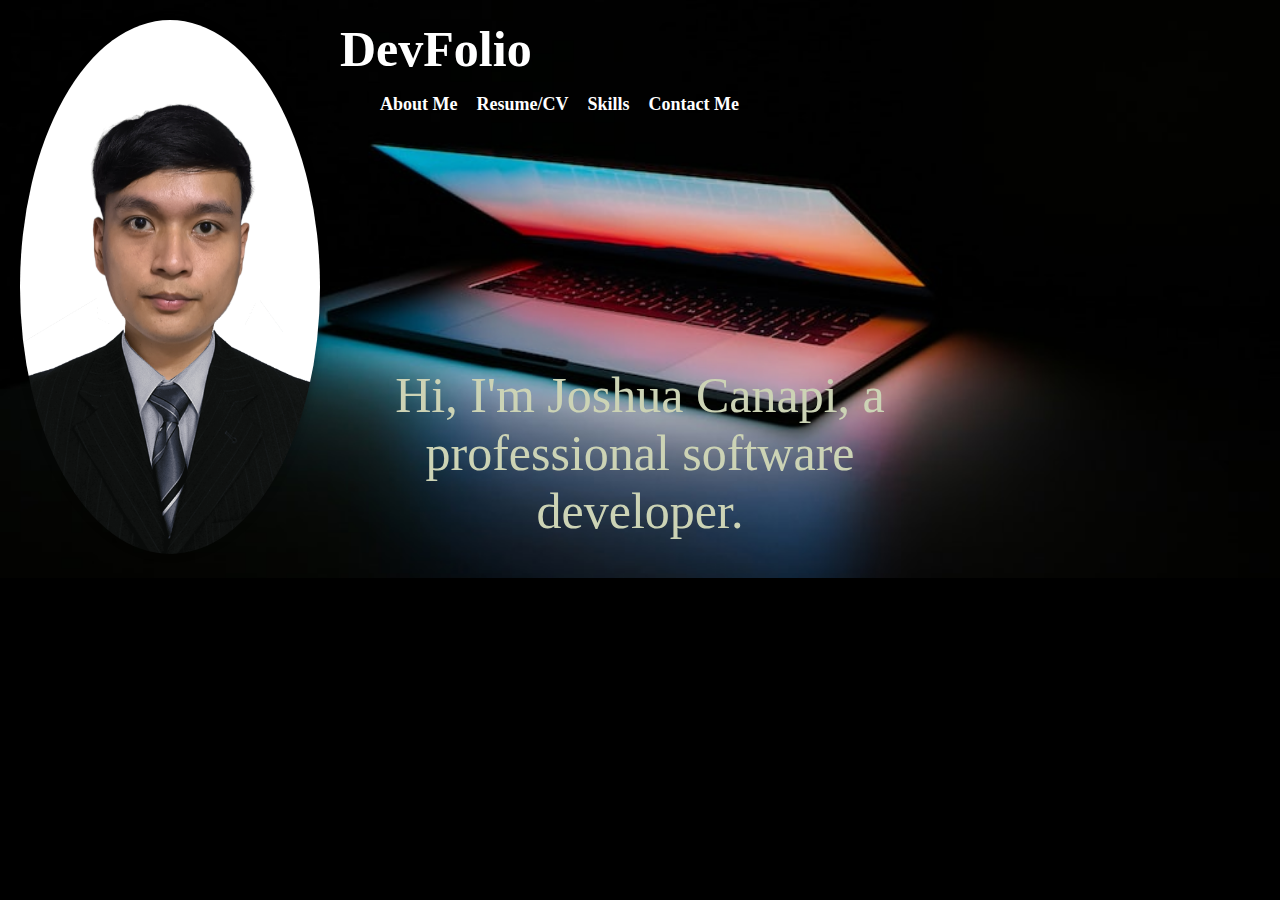
<file: index.html>
<!DOCTYPE html>
<html>
<head>
  <title>Home Page</title>
  <link rel="stylesheet" href="style.css">
</head>
<body>
  <header>
    <div class="photo-name-caption">
      <div class="photo-holder">
        <img src="photo.png" width="300" height="300" alt="Joshua F Canapi">
      </div>
      <div class="name-caption">
        <h2>DevFolio</h2>
        <div class="navigation">
          <ul>
            <li><a id="aboutLink" href="about.html">About Me</a></li>
            <li><a id="resumeLink" href="resume.html">Resume/CV</a></li>
            <li><a id="skillsLink" href="skills.html">Skills</a></li>
            <li><a id="contactLink" href="contact.html">Contact Me</a></li>
          </ul>
        </div>
      </div>
      <div class="caption-container">
        <div class="caption">
          Hi, I'm Joshua Canapi, a professional software developer.
        </div>
      </div>
    </div>
  </header>
  <script src="script.js"></script> 
</body>
</html>
</file>
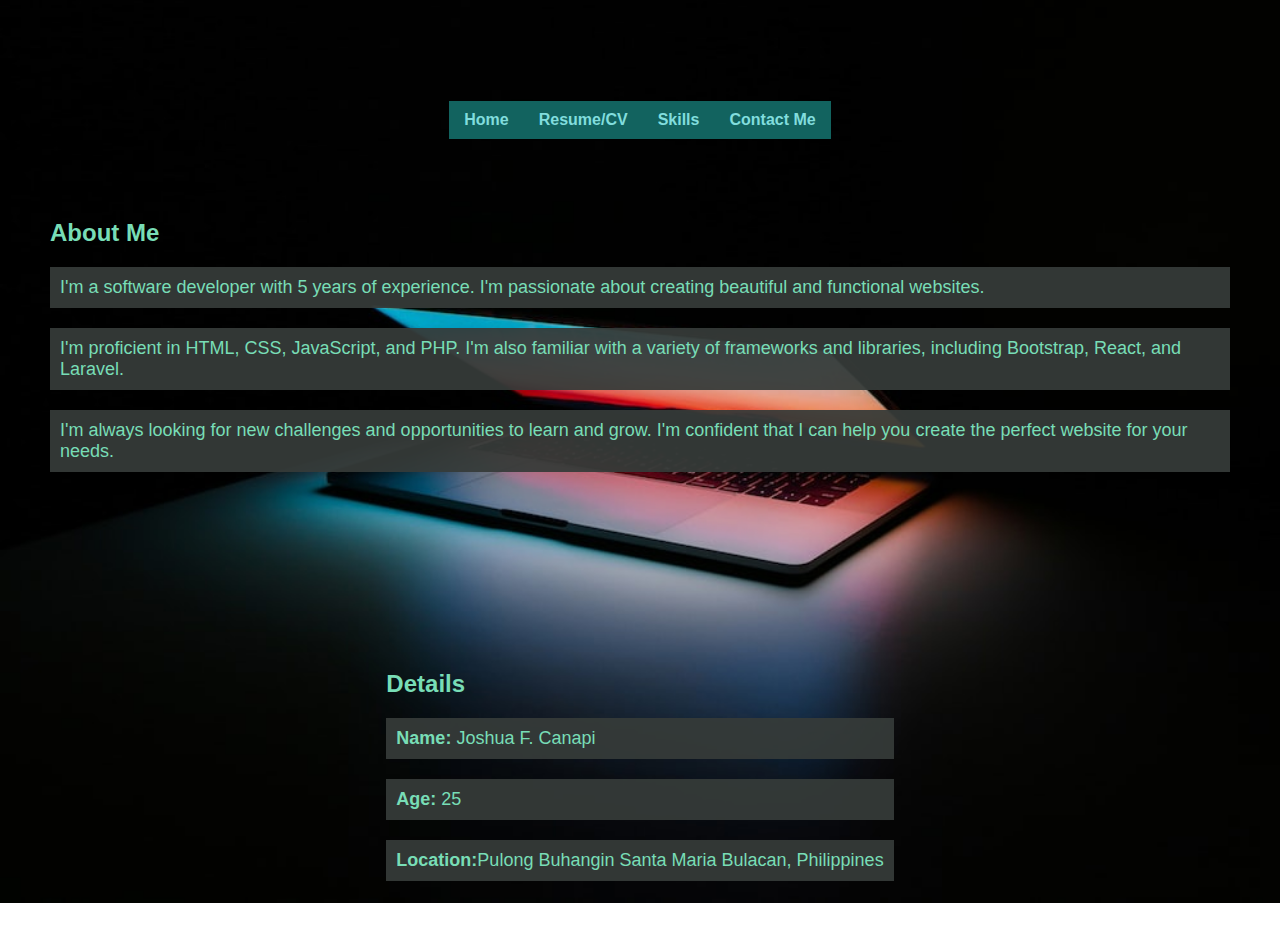
<file: about.html>
<!DOCTYPE html>
<html>
<head>
  <title>About Me</title>
  <style>
    body {
      display: flex;
      flex-direction: column;
      align-items: center;
      justify-content: center;
      height: 100vh;
      margin: 0;
      font-family: Arial, sans-serif;
      background-image: url("background.jpg");
      background-size: cover;
      background-position: center;
      background-repeat: no-repeat;
    }

    nav {
      display: flex;
      /* Remove flex-direction: column; to keep links horizontally aligned */
      align-items: center; /* Center the links horizontally */
      background-color: #12635f;
      padding: 10px 0;
      margin-top: 150px;
    }

    nav a {
      margin: 0 15px; /* Adjust margin for spacing between links */
      text-decoration: none;
      color: #81dddd;
      font-weight: bold;
    }

    /* Change font color on hover */
    nav a:hover {
      color: #3b0426;
    }

    header {
      text-align: left;
      max-width: 150%;
      padding: 50px;
      color: #78ddb6;
    }

    h2 {
      margin-top: 30px;
    }

    /* Add new styles for the paragraphs */
    header p {
      font-size: 18px;
      background-color: rgba(54, 59, 57, 0.932);
      padding: 10px;
      margin-top: 20px;
    }

    /* New styles for the Details section */
    .details {
      font-size: 18px;
    }

    .details strong {
      font-weight: bold;
    }

    /* Add margin-top to create space between the two header sections */
    .details-container {
      margin-top: 50px;
    }
  </style>
</head>
<body>
  <nav>
    <a href="index.html">Home</a>
    <a href="resume.html">Resume/CV</a>
    <a href="skills.html">Skills</a>
    <a href="contact.html">Contact Me</a>
  </nav>
  <header>
    <h2>About Me</h2>
    <p>I'm a software developer with 5 years of experience. I'm passionate about creating beautiful and functional websites.</p>
    <p>I'm proficient in HTML, CSS, JavaScript, and PHP. I'm also familiar with a variety of frameworks and libraries, including Bootstrap, React, and Laravel.</p>
    <p>I'm always looking for new challenges and opportunities to learn and grow. I'm confident that I can help you create the perfect website for your needs.</p>
  </header>
  <!-- Add a container div for the Details section -->
  <div class="details-container">
    <header>
      <h2>Details</h2>
      <!-- Add the class to the paragraphs -->
      <p class="details"><strong>Name:</strong> Joshua F. Canapi</p>
      <p class="details"><strong>Age:</strong> 25</p>
      <p class="details"><strong>Location:</strong>Pulong Buhangin Santa Maria Bulacan, Philippines</p>
    </header>
  </div>
</body>
</html>
</file>
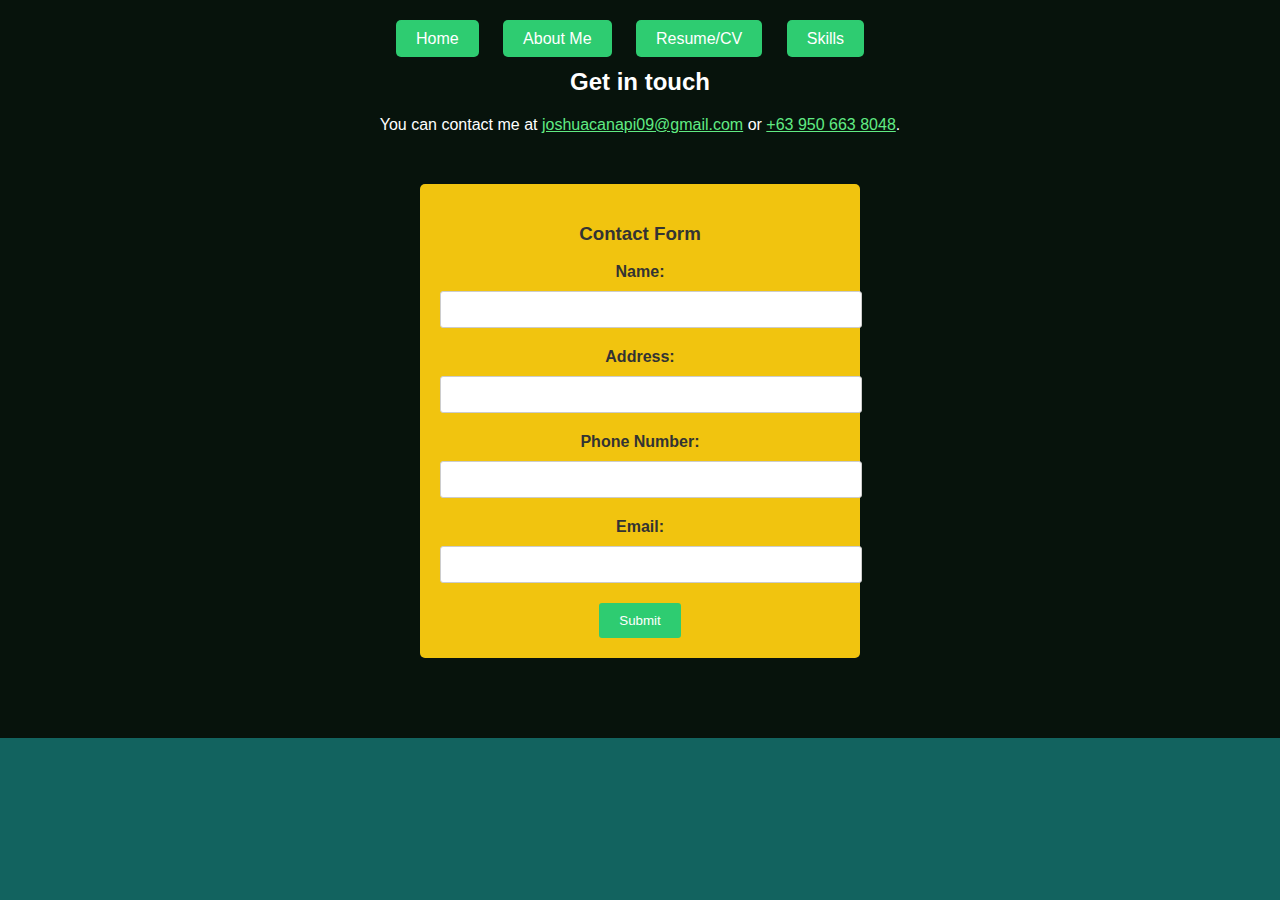
<file: contact.html>
<!DOCTYPE html>
<html>
<head>
  <title>Contact Me</title>
  <style>
     body {
      background-color: #12635f; /* Set the background color of the whole page to #12635f */
      
      background-size: cover;
      background-position: center;
      margin: 0;
      padding: 0;
      font-family: Arial, sans-serif;
    }
    header {
      background-color: #07130c;
      color: white;
      text-align: center;
      padding: 30px 0;
      
    }
    nav ul {
      margin: 0;
      padding: 0;
      list-style: none;
    }
    nav li {
      display: inline-block;
      margin-right: 20px;
    }
    nav li a {
      color: white;
      text-decoration: none;
      background-color: #2ecc71; /* Add green background color to navs */
      padding: 10px 20px; /* Add padding to the navs */
      border-radius: 5px; /* Add rounded corners to the navs */
      /* Add hover effect */
      transition: background-color 0.3s ease;
    }
    nav li a:hover {
      color: #3498db;  
    }
    .contact-form {
      max-width: 400px;
      margin: 50px auto;
      padding: 20px;
      background-color: #f1c40f;
      border-radius: 5px;
      color: #333;
      text-align: center;
    }
    .contact-form label {
      display: block;
      margin-bottom: 10px;
      font-weight: bold;
    }
    .contact-form input[type="text"],
    .contact-form input[type="email"],
    .contact-form input[type="tel"] {
      width: 100%;
      padding: 10px;
      margin-bottom: 20px;
      border-radius: 3px;
      border: 1px solid #ccc;
    }
    .contact-form input[type="submit"] {
      background-color: #2ecc71;
      color: white;
      border: none;
      padding: 10px 20px;
      border-radius: 3px;
      cursor: pointer;
    }
    .success-message, .error-message {
      display: none;
      margin-top: 10px;
    }
    .success-message {
      color: #2ecc71;
    }
    .error-message {
      color: #e74c3c;
    }

    p.contact-info a {
      color: #60eb83; 
    }
  </style>
</head>
<body>
  <header>
    <nav class="navigation">
      <ul>
        <li><a href="index.html">Home</a></li>
        <li><a href="about.html">About Me</a></li>
        <li><a href="resume.html">Resume/CV</a></li>
        <li><a href="skills.html">Skills</a></li>
      </ul>
    </nav>
    <h2>Get in touch</h2>
    <p class="contact-info">You can contact me at <a href="https://mail.google.com/mail/u/0/#inbox">joshuacanapi09@gmail.com</a> or <a href="tel:+639506638048">+63 950 663 8048</a>.</p>

    <!-- Contact Form -->
    <div class="contact-form">
      <form id="contactForm">
        <!-- Form Title -->
        <h3>Contact Form</h3>

        <!-- Form Fields -->
        <label for="name">Name:</label>
        <input type="text" id="name" name="name" required>

        <label for="address">Address:</label>
        <input type="text" id="address" name="address" required>

        <label for="phone">Phone Number:</label>
        <input type="tel" id="phone" name="phone" required>

        <label for="email">Email:</label>
        <input type="email" id="email" name="email" required>

        <input type="submit" value="Submit">
      </form>
      <div class="success-message" id="successMessage">Successfully Delivered.</div>
      <div class="error-message" id="errorMessage">There seems to be a problem with the contact process.</div>
    </div>
  </header>

  <script>
    const contactForm = document.getElementById("contactForm");
    const successMessage = document.getElementById("successMessage");
    const errorMessage = document.getElementById("errorMessage");

    contactForm.addEventListener("submit", function (event) {
      event.preventDefault();
      // Code to handle form submission and display success or error messages.
      // For this example, let's assume the form submission is successful.
      // You can replace the following code with your backend integration.
      successMessage.style.display = "block";
      errorMessage.style.display = "none";
    });
  </script>
</body>
</html>
</file>
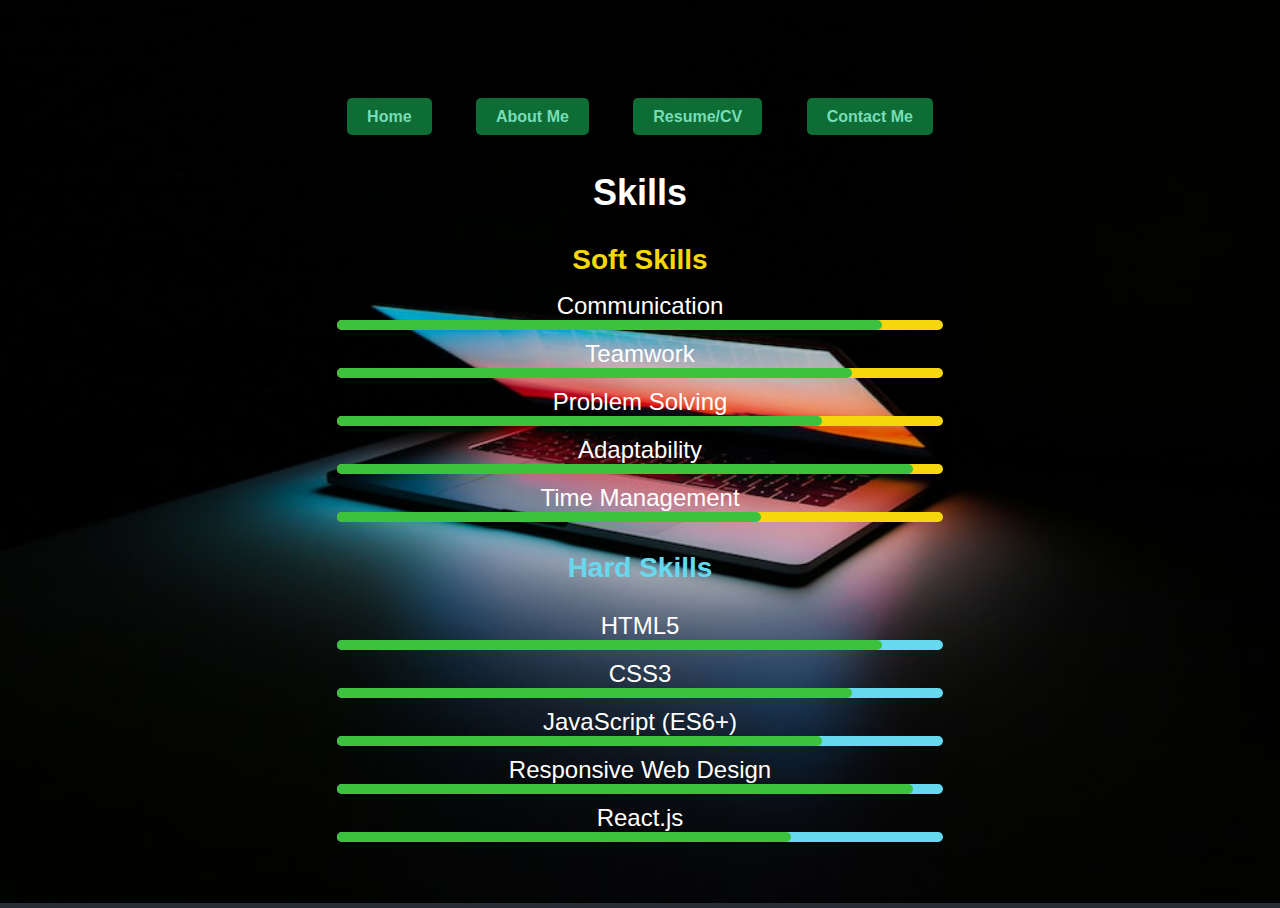
<file: skills.html>
<!DOCTYPE html>
<html>
<head>
  <title>Skills</title>
  <style>
    .navigation ul li a {
      color: white;
      text-decoration: none;
      background-color: #0d6d35; /* Add green background color to navs */
      padding: 10px 20px; /* Add padding to the navs */
      border-radius: 5px; /* Add rounded corners to the navs */
      /* Add hover effect */
      transition: background-color 0.3s ease;
    }

    .navigation ul li a:hover {
      background-color: #3dc23f;
    }
  </style>
</head>
<body style="display: flex; flex-direction: column; align-items: center; justify-content: center; height: 100vh; margin: 0; font-family: Arial, sans-serif; background-color: #282c34; color: #fff; background-image: url('background.jpg'); background-size: cover; background-position: center; background-repeat: no-repeat;">
  <header style="text-align: center; padding: 50px; margin-top: 50px;">
    <nav class="navigation" style="display: flex; justify-content: center;">
      <ul style="list-style: none; padding: 0;">
        <li style="display: inline-block; margin: 0 20px;"><a href="index.html" style="text-decoration: none; color: #78ddb6; font-weight: bold;">Home</a></li>
        <li style="display: inline-block; margin: 0 20px;"><a href="about.html" style="text-decoration: none; color: #78ddb6; font-weight: bold;">About Me</a></li>
        <li style="display: inline-block; margin: 0 20px;"><a href="resume.html" style="text-decoration: none; color: #78ddb6; font-weight: bold;">Resume/CV</a></li>
        <li style="display: inline-block; margin: 0 20px;"><a href="contact.html" style="text-decoration: none; color: #78ddb6; font-weight: bold;">Contact Me</a></li>
      </ul>
    </nav>
    <h2 style="font-size: 36px; margin-bottom: 30px;">Skills</h2>

    <!-- Soft Skills -->
    <h3 style="font-size: 28px; color: #f6d70c; margin-bottom: 10px;">Soft Skills</h3>
    <ul class="skills-list" style="list-style: none; padding: 0;">
      <li style="font-size: 24px; margin: 10px;">
        Communication
        <div style="background-color: #f6d70c; height: 10px; border-radius: 5px;">
          <div style="width: 90%; background-color: #3dc23f; height: 100%; border-radius: 5px;"></div>
        </div>
      </li>
      <li style="font-size: 24px; margin: 10px;">
        Teamwork
        <div style="background-color: #f6d70c; height: 10px; border-radius: 5px;">
          <div style="width: 85%; background-color: #3dc23f; height: 100%; border-radius: 5px;"></div>
        </div>
      </li>
      <li style="font-size: 24px; margin: 10px;">
        Problem Solving
        <div style="background-color: #f6d70c; height: 10px; border-radius: 5px;">
          <div style="width: 80%; background-color: #3dc23f; height: 100%; border-radius: 5px;"></div>
        </div>
      </li>
      <li style="font-size: 24px; margin: 10px;">
        Adaptability
        <div style="background-color: #f6d70c; height: 10px; border-radius: 5px;">
          <div style="width: 95%; background-color: #3dc23f; height: 100%; border-radius: 5px;"></div>
        </div>
      </li>
      <li style="font-size: 24px; margin: 10px;">
        Time Management
        <div style="background-color: #f6d70c; height: 10px; border-radius: 5px;">
          <div style="width: 70%; background-color: #3dc23f; height: 100%; border-radius: 5px;"></div>
        </div>
      </li>
    </ul>

    <!-- Hard Skills -->
    <h3 style="font-size: 28px; color: #66d9ef; margin-top: 30px;">Hard Skills</h3>
    <ul class="skills-list" style="list-style: none; padding: 0;">
      <li style="font-size: 24px; margin: 10px;">
        HTML5
        <div style="background-color: #66d9ef; height: 10px; border-radius: 5px;">
          <div style="width: 90%; background-color: #3dc23f; height: 100%; border-radius: 5px;"></div>
        </div>
      </li>
      <li style="font-size: 24px; margin: 10px;">
        CSS3
        <div style="background-color: #66d9ef; height: 10px; border-radius: 5px;">
          <div style="width: 85%; background-color: #3dc23f; height: 100%; border-radius: 5px;"></div>
        </div>
      </li>
      <li style="font-size: 24px; margin: 10px;">
        JavaScript (ES6+)
        <div style="background-color: #66d9ef; height: 10px; border-radius: 5px;">
          <div style="width: 80%; background-color: #3dc23f; height: 100%; border-radius: 5px;"></div>
        </div>
      </li>
      <li style="font-size: 24px; margin: 10px;">
        Responsive Web Design
        <div style="background-color: #66d9ef; height: 10px; border-radius: 5px;">
          <div style="width: 95%; background-color: #3dc23f; height: 100%; border-radius: 5px;"></div>
        </div>
      </li>
      <li style="font-size: 24px; margin: 10px;">
        React.js
        <div style="background-color: #66d9ef; height: 10px; border-radius: 5px;">
          <div style="width: 75%; background-color: #3dc23f; height: 100%; border-radius: 5px;"></div>
        </div>
      
  </header>
</body>
</html>
</file>
<file: style.css>
body {
  margin: 0;
  padding: 0;
  background-color: black;
  color: white;
}

header {
  display: flex;
  justify-content: space-between;
  align-items: center;
  padding: 20px;
}

.navigation {
  list-style: none;
  margin: 0;
  padding: 0;
  text-align: right;
}

.navigation li {
  display: inline-block;
  margin-right: 15px;
}

.navigation li:last-child {
  margin-right: 0;
}

.navigation a {
  color: white;
  text-decoration: none;
  font-weight: bold;
  font-size: 18px;
}

.photo-name-caption {
  display: flex;
  justify-content: space-between;
  align-items: flex-start;
}

.photo-holder {
  margin-right: 20px;
}

.name-caption {
  display: flex;
  flex-direction: column;
}

.name-caption h2 {
  margin: 0;
  font-size: 50px;
  color: white;
}

/* Style the h1 caption */
.h1-caption {
  display: flex;
  justify-content: center;
  align-items: center;
  margin-top: 20px;
  text-align: center;
}

.h1-caption h1 {
  font-size: 36px;
  margin: 0;
  padding: 0;
}

/* Navigation Styles */
nav {
  background-color: #333;
  display: flex;
  align-items: flex-start;
  padding: 10px 20px;
}

nav a {
  color: white;
  text-decoration: none;
  padding: 10px 20px;
}

nav a:hover {
  background-color: #3b0909;
}

/* Other Sections Styles */
section {
  padding: 40px;
  background-color: black;
}

/* Responsive Styles (optional) */
@media screen and (max-width: 768px) {
  .landing h1 {
    font-size: 2rem;
  }

  .landing p {
    font-size: 1rem;
  }
}

img {
  max-width: 100%;
  height: auto;
  border-radius: 50%;
  box-shadow: 0 0 8px rgba(0, 0, 0, 0.3);
}




/* Additional CSS */
header {
  background-image: url("background.jpg");
  background-size: cover;
  
  background-repeat: no-repeat;
}

/* Change the font color of nav links with animation */
@keyframes changeFontColor {
  0% { color: white; }
  25% { color: red; }
  50% { color: blue; }
  75% { color: yellow; }
  100% { color: green; }
}

header nav a:hover {
  animation: changeFontColor 2s infinite; /* The animation will repeat indefinitely */
}

header {
  background-image: url("background.jpg");
  background-size: cover;
  background-position: center;
  background-repeat: no-repeat;
}


/* New CSS for the caption */
.caption {
  color: rgb(204, 211, 181);
  font-size: 50px;
  text-align: center;
  margin-top: 10px;
  position: absolute;
  bottom: 40%;
  left: 50%;
  transform: translateX(-50%);
}

/* Style for the name within the caption */
.name {
  color: #FF0000; /* Change this to your desired color for "Joshua Canapi" */
}
</file>
